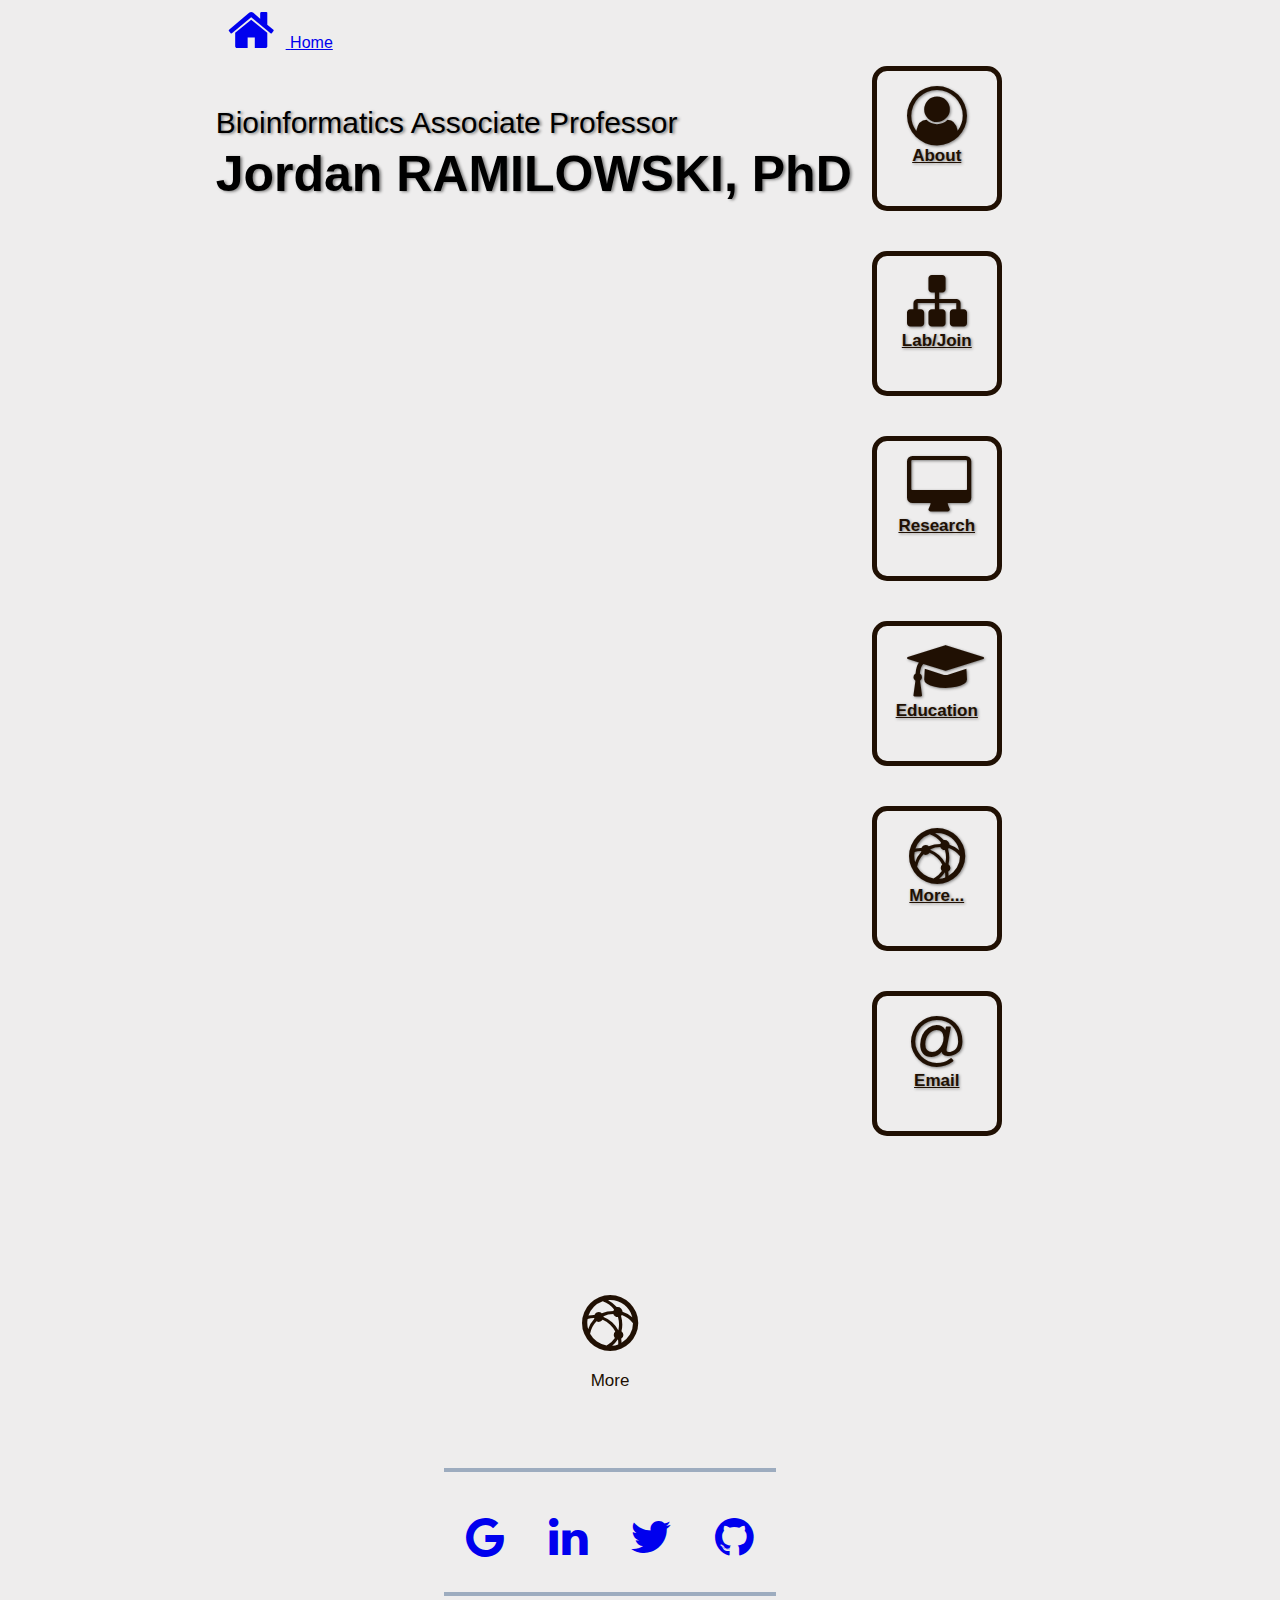
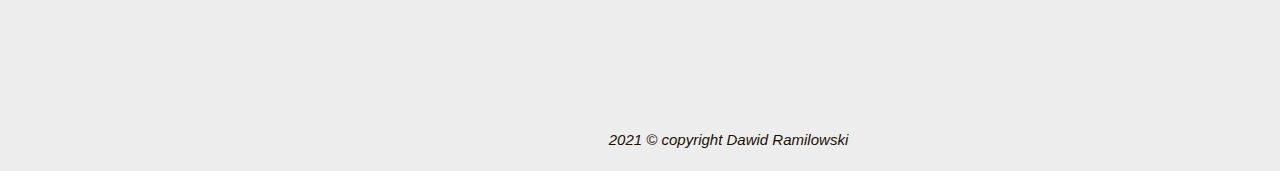
<file: 05_more.html>
<!DOCTYPE html>
<html lang="en" dir="ltr">

<head>
  <meta charset="utf-8">
  <title>Jordan Ramilowski - profile web-page</title>

  <!-- Favicon -->
  <link rel="icon" href="/sources/favicon/favicon.ico"

  <!-- CSS style-sheets -->
  <link rel="stylesheet" href="https://stackpath.bootstrapcdn.com/bootstrap/4.5.0/css/bootstrap.min.css" integrity="sha384-9aIt2nRpC12Uk9gS9baDl411NQApFmC26EwAOH8WgZl5MYYxFfc+NcPb1dKGj7Sk" crossorigin="anonymous">

  <link rel="stylesheet" href="css_main/style_index_23.1.css" />
  <link rel="stylesheet" href="css/fontello.css" />

  <link rel="preconnect" href="https://fonts.gstatic.com" />

  <link href="https://fonts.googleapis.com/css2?family=Lato:wght@100;300;700&display=swap" rel="stylesheet">

</head>

<body>

  <div id="container">


    <div id="content">

      <div id="header">
        <div class="home_button">
          <a href="index.html" class="tile_home_icon">
            <i class="icon-home"></i>
            <span class="home_txt">Home</span>
          </a>
        </div>


        <div class="top_bar">
          <h2>Bioinformatics Associate Professor</h2>
          <h1>Jordan RAMILOWSKI, PhD</h1>
        </div>

      </div>


      <div id="leftC">
        <a href="01_about.html" class="tile_homepage">
          <i class="icon-user-circle-o"></i>
          About
        </a>

        <a href="02_lab.html" class="tile_homepage">
          <i class="icon-sitemap"></i></i>
          Lab/Join
        </a>

        <a href="03_research.html" class="tile_homepage">
          <i class="icon-desktop"></i>
          Research
        </a>

        <a href="04_education.html" class="tile_homepage">
          <i class="icon-graduation-cap-1"></i>
          Education
        </a>

        <a href="05_more.html" class="tile_homepage">
          <i class="icon-data-science"></i>
          More...
        </a>

        <a href="06_email.html" class="tile_homepage">
          <i class="icon-at"></i>
          Email
        </a>
      </div>

      <div id="rightC">
        <div class="tile_rightC">

        <i class="icon-data-science"></i>
        <p>More</p>
        <div class="contact_logos">
          <a href="https://gmail.com">
            <div class="tile_contact">
              <i class="icon-google"></i>
            </div>
          </a>

          <a href="https://linkedin.com">
            <div class="tile_contact">
              <i class="icon-linkedin"></i>
            </div>
          </a>

          <a href="https://twitter.com">
            <div class="tile_contact">
              <i class="icon-twitter"></i>
            </div>
          </a>

          <a href="https://github.com">
            <div class="tile_contact">
              <i class="icon-github-circled"></i>
            </div>
          </a>
        </div>
      </div>

  </div>

</div>

<div id="footer">
  2021 © copyright Dawid Ramilowski
</div>

</body>

</html>
</file>
<file: css_main/style_index_23.1.css>
body {
  background-color: rgba(238, 237, 237, 1);
  font-family: brother-1816, sans-serif;
  font-style: normal;
  font-weight: 200;
  height: hsl(360, 100%, 100%);
}

/**************************************** CONTENT **/
#content {
  /* background-color: rgba(27,67,123,1); */
  border: solid 4px #201003;
  border-radius: 23px;
  margin-top: 90px;
  margin-left: auto;
  margin-right: auto;
  width: 75%;
  height: 85%;
  display: flex;
  flex-direction: row;
  align-items: center;
  justify-content: center;
  align-self: center;
  flex-flow: wrap;
}



/* ************************************ HEADER */

h1 {
  font-size: 30px;
  font-weight: bold;
  margin: 0;
  text-shadow: 2px 1px 3px grey;
}

h2 {
  font-size: 20px;
  font-weight: 300;
  margin: 0;
  text-shadow: 2px 1px 3px grey;
}

.bottom_dots {
  font-size: 30px;
  color: grey;
  text-align: center;
  padding: 30px;
}

.index_topName {
  margin-bottom: 20px;
  width: 90%;
  text-align: center;
  display: flex;
  flex-direction: column;
  /* background-color: #3d5f8a; */
  color: #201003;
  opacity: 94%
}


/****************************** CONTAINERS Left+Right **/
#leftC {
  /* background-color: #c47e16; */
  margin-right: 10px;
  margin-top: 40px;
  margin-bottom: 35px;
  width: 480px;
  height: 570px;
  display: flex;
  align-items: center;
  justify-content: center;
  flex-direction: row;
  flex-flow: wrap;
}

#rightC {
  /* background-color: red; */
  margin-left: 10px;
  margin-top: 40px;
  margin-bottom: 35px;
  width: 40%;
  height: 570px;
  display: flex;
  flex-direction: column;
  align-items: center;
  justify-content: center;
  align-content: center;
}

/**************************** TILES **/
.tile_homepage {
  border-radius: 10px;
  border: solid 5px #201003;
  width: 120px;
  height: 120px;
  margin: 20px;
  padding-top: 17px;
  color: #201003;
  text-shadow: 1px 1px 3px grey;
  font-size: 19px;
  text-align: center;
  font-weight: bold;
  display: flex;
  align-items: center;
  align-content: center;
  flex-direction: column;
}

.tile_homepage:hover {
  border-radius: 10px;
  border: solid 6.5px grey;
  color: grey;
  text-decoration: none;
  font-size: 17px;
  text-shadow: 2px 1px rgba(238, 237, 237, 1);
}

.tile_home {
  border-radius: 10px;
  /* border: solid 5px #201003; */
  width: 120px;
  height: 120px;
  margin: 20px;
  padding-top: 17px;
  color: #201003;
  text-shadow: 1px 1px 3px grey;
  font-size: 19px;
  text-align: center;
  font-weight: bold;
  display: flex;
  align-items: center;
  align-content: center;
  flex-direction: column;
}

.tile_home:hover {
  border-radius: 10px;
  /* border: solid 6.5px grey; */
  color: grey;
  text-decoration: none;
  font-size: 17px;
  text-shadow: 2px 1px rgba(238, 237, 237, 1);
}


.tile_dim23 {
  /* border-radius: 10px; */
  /* border: solid 4.2px #201003; */
  color: #201003;
  text-shadow: 1px 1px 2px #201003;
  /* border-radius: 10px;
  border: solid 4px rgba(238,237,237,1);
  color: rgba(238,237,237,1); */
  width: 120px;
  height: 120px;
  margin: 20px;
  padding-top: 17px;
  font-size: 16px;
  text-align: center;
  /* font-weight: bolder; */
  display: flex;
  align-items: center;
  align-content: center;
  flex-direction: column;
}

.tile_dim:hover {
  border-radius: 10px;
  border: solid 4px grey;
  color: grey;
  text-shadow: 1px 1px 2px grey;
  text-decoration: none;
}

.quote_box {
  /* background-color: green; */
  width: 85%;
  padding-right: auto;
  padding-left: auto;
  padding-top: 18px;
  text-align: center;
  font-weight: bold;
  text-shadow: 2px 1px 3px grey;
  border-radius: 5%;
  padding: 20px;
  opacity: 85%
}

.img_jordan {
  height: 342px;
  width: 300px;
  border-radius: 10px;
  border: solid 3.2px #201003;
}

.tile_rightC {
  /* background-color: yellow; */
  border-radius: 10px;
  width: 92%;
  height: 91%;
  margin: 20px;
  padding: 17px;
  color: #201003;
  font-size: 17px;
  text-align: justify;
  font-weight: bolder;
  line-height: 130%;
  display: flex;
  align-items: center;
  align-content: center;
  flex-direction: column;
}

.icon_tile_title {
  font-weight: bold;
  font-size: 18px;
  padding-top: 5px;
  padding-bottom: 50px;
  text-align: center;
}

.horizontal_line {
  border-top: solid 2.3px grey;
  color: rgba(238, 237, 237, 1);
}

/************************* SCROLLBAR **/
.scroll_bar {
  width: 120%;
  padding-left: 35px;
  overflow: hidden;
  overflow: auto;
  font-size: 17px;
  font-weight: 400;
}

.scroll_bar::-webkit-scrollbar {
  width: 10px;
  background-color: rgba(238, 237, 237, 1);
  border-radius: 10px;
}

.scroll_bar::-webkit-scrollbar-thumb {
  border-radius: 10px;
  -webkit-box-shadow: inset 0 0 10px rgba(0, 0, 0, 0.5);
}

/************************* SCROLLBAR_contactbox **/
.scroll_bar_contactbox {
  width: 120%;
  padding-right: auto;
  margin-left: auto;
  overflow: hidden;
  overflow: auto;
  font-size: 17px;
  font-weight: lighter;
}

.scroll_bar_contactbox::-webkit-scrollbar {
  width: 10px;
  background-color: rgba(238, 237, 237, 1);
  border-radius: 10px;
}

.scroll_bar_contactbox::-webkit-scrollbar-thumb {
  border-radius: 10px;
  -webkit-box-shadow: inset 0 0 10px rgba(0, 0, 0, 0.5);
}

.scroll_bar_txt {
  font-size: 17px;
  padding-right: 25px;
  text-align: justify;
  line-height: 1.3;
}

.email_txt {
  font-size: 20px;
  padding: 7px;
}

#emailAddress {
  width: 95%;
  font-size: 23px;
  padding: 5px;
}

#message {
  width: 95%;
  font-size: 23px;
  padding: 7px;
}

#mail_btn {
  font-size: 23px;
  padding: 7px;
}

.google_scholar_txt {
  font-size: 18px;
  font-weight: bold;
  text-decoration: none;
  text-align: center;
}

.google_scholar_txt:hover {
  font-size: 18px;
  font-weight: bold;
  text-decoration: none;
}

.google_scholar {
  color: #3d5f8a;
  text-decoration: none;
}

.google_scholar:hover {
  color: grey;
  text-decoration: none;
}

/* ****************** */
.tile_contact {
  width: auto;
  height: auto;
  margin: 10px;
  padding-top: 12px;
  /* color: #3d5f8a; */
  /* font-weight: bolder; */
  display: flex;
  align-items: center;
  align-content: center;
  flex-direction: column;
}

/***************** LINKS BOX & ICONS */
.contact_logos {
  height: 120px;
  /* background: red; */
  margin-top: 58px;
  border-bottom: solid 4px #9dacbf;
  border-top: solid 4px #9dacbf;
  display: flex;
  flex-direction: column;
  justify-content: space-between;
  align-content: center;
  flex-flow: wrap;
}

.icon-google:hover {
  color: #9dacbf;
}

.icon-linkedin:hover {
  color: #9dacbf;
}

.icon-twitter:hover {
  color: #9dacbf;
}

.icon-github-circled:hover {
  color: #9dacbf;
}

/** FOOTER **/
#footer {
  margin-bottom: 7px;
  margin-left: 28.5%;
  padding-top: 7em;
  padding-bottom: 1em;
  width: 70%;
  text-align: center;
  font-size: 18px;
  font-style: italic;
  color: #201003;
  /* position: fixed; */
  bottom: 0;
}

#footer23 {

  margin-left: 28.5%;
  padding-top: 7em;
  padding-bottom: 1em;
  width: 70%;
  text-align: center;
  font-size: 18px;
  font-style: italic;
  color: #201003;
  /* position: fixed; */
  bottom: 0;
}



.footer_txt {
  text-decoration: none;
}

.footer_txt:hover {
  color: grey;
  font-size: 14.5px;
  text-decoration: none;
  /* background-color: red; */
}

.git {
  font-size: 14.5px;
}



/******************************** MediaQ */

/* --------------------------------------------------------------------------- */


@media all and (min-width: 2000px) and (max-width: 3841px) {
  #content {
    background-color: rgba(238, 237, 237, 1);
    border: none;
    border-radius: 0px;
    margin-left: auto;
    margin-right: auto;
    padding-bottom: 35px;
    margin-top: -2px;
    width: 100%;
    display: flex;
    flex-direction: row;
    justify-content: center;
    align-items: flex-start;
    flex-wrap: wrap;
  }

  #leftC {
    /* background-color: #c47e16; */
    /* padding-right: 230px; */
    /* margin-right: 180px; */
    margin-top: 210px;
    width: 17%;
    /* width: 480px; */
    height: 100%;
    display: flex;
    align-items: center;
    justify-content: flex-start;
    flex-direction: row;
    flex-flow: wrap;
    /* order: 2; */
  }

  #rightC {
    /* background-color: pink; */
    /* padding: 10px 20px; */
    /* padding-top: 50px; */
    /* margin-left: 0px; */
    margin-right: 70px;
    /* margin-bottom: 50px; */
    margin-top: 15px;
    width: 75%;
    height: 100%;
    /* width: 480px;
   height: 570px; */
    display: flex;
    flex-direction: column;
    align-items: center;
    /* justify-content: center; */
    /* order: 1; */
    align-self: baseline;
  }

  .quote_box {
    /* background-color: green; */
    width: 75%;
    height: 90%;
    height: 120px;
    margin: 20px;
    color: #201003;
    padding-top: 12px;
    padding-right: auto;
    padding-left: auto;
    text-align: center;
    font-weight: bold;
    line-height: 150%;
    font-size: 23px;
  }

  .img_jordan {
    height: 40%;
    width: 25%;
    border-radius: 10px;
    /* border: solid 3.4px #3d5f8a; */
    margin-top: 20px;
  }


  h1 {
    font-size: 50px;
    font-weight: bold;
    text-align: center;
    margin: 0;
  }

  h2 {
    font-size: 30px;
    font-weight: normal;
    margin: 50px 0 5px 0;
  }

  /* TILES ******************************************* */
  .tile_homepage {
    border-radius: 15px;
    color: #201003;
    width: 120px;
    height: 120px;
    margin: 20px;
    padding-top: 15px;
    font-size: 17px;
    text-align: center;
    display: flex;
    align-items: center;
    align-content: center;
    flex-direction: column;
  }

  .tile_homepage:hover {
    border-radius: 12px;
    border: solid 6px grey;
    color: grey;
    text-decoration: none;
    font-size: 16px;
  }

  .tile_dim {
    border-radius: 15px;
    border: solid 4px grey;
    color: grey;
    width: 120px;
    height: 120px;
    margin: 20px;
    padding-top: 15px;
    font-size: 17px;
    text-align: center;
    font-weight: bolder;
    display: flex;
    align-items: center;
    align-content: center;
    flex-direction: column;
  }

  .tile_rightC {
    /* background-color: yellow; */
    /* border: solid 4px #3d5f8a; */
    width: 83%;
    height: 91%;
    padding-bottom: 30px;
    text-align: justify;
    line-height: 135%;
    display: flex;
    align-items: center;
    align-content: center;
    flex-direction: column;
    justify-content: center;
  }

  .icon_tile_title {
    font-weight: bold;
    font-size: 28px;
    padding-top: 30px;
    text-shadow: 1px 1px 2px grey;
  }

  /************************* SCROLLBAR **/
  .scroll_bar {
    width: 120%;
    height: 950px;
    padding-right: 15px;
    margin-top: 32px;
    overflow: hidden;
    overflow: auto;
  }

  .scroll_bar::-webkit-scrollbar {
    width: 10px;
    background-color: rgba(238, 237, 237, 1);
    border-radius: 10px;
  }

  .scroll_bar::-webkit-scrollbar-thumb {
    border-radius: 10px;
    -webkit-box-shadow: inset 0 0 10px rgba(0, 0, 0, 0.5);
  }

  .scroll_bar_txt {
    font-size: 25px;
    font-weight: normal;
    line-height: 1.3;
  }

  /************************* SCROLLBAR_contactbox **/
  .scroll_bar_contactbox {
    width: 90%;
    overflow: hidden;
    overflow: auto;
    font-size: 28px;
  }

  .scroll_bar_contactbox::-webkit-scrollbar {
    width: 10px;
    background-color: rgba(238, 237, 237, 1);
    border-radius: 10px;
  }

  .scroll_bar_contactbox::-webkit-scrollbar-thumb {
    border-radius: 10px;
    -webkit-box-shadow: inset 0 0 10px rgba(0, 0, 0, 0.5);
  }

  .email_txt {
    font-size: 35px;
    padding: 7px;
  }

  #emailAddress {
    width: 95%;
    font-size: 23px;
    padding: 5px;
  }

  #message {
    width: 95%;
    font-size: 23px;
    padding: 7px;
  }

  #mail_btn {
    font-size: 23px;
    padding: 7px;
  }

  .google_scholar_txt {
    font-size: 26px;
    text-decoration: none;
    text-align: center;
  }

  .google_scholar_txt:hover {
    font-size: 25.5px;
    text-decoration: none;
  }

  .google_scholar {
    /* color: #9dacbf; */
    text-decoration: none;
  }

  .google_scholar:hover {
    color: grey;
  }

  #footer {
    margin-bottom: 7px;
    margin-left: 22%;
    /* margin-right: 30%; */
    padding-top: 1em;
    padding-bottom: 1em;
    ;
    /* padding-bottom: 55px; */
    width: 72%;
    text-align: center;
    font-size: 15px;
    font-style: italic;
    color: #201003;
    bottom: 0;
  }

  #footer23 {
    margin-bottom: 7px;
    margin-left: 22%;
    /* margin-right: 30%; */
    padding-top: 20em;
    padding-bottom: 1em;
    ;
    /* padding-bottom: 55px; */
    width: 70%;
    text-align: center;
    font-size: 15px;
    font-style: italic;
    color: #201003;
    bottom: 0;
  }



  .footer_txt {
    color: #201003;
    text-decoration: none;
  }

  .footer_txt:hover {
    color: grey;
    font-size: 14.5px;
    text-decoration: none;
  }
}

/* --------------------------------------------------------------------------- */
@media all and (min-width: 1024px) and (max-width: 1999px) {

  #content {
    background-color: rgba(238, 237, 237, 1);
    border: none;
    border-radius: 0px;
    margin-left: auto;
    margin-right: auto;
    padding-bottom: 35px;
    margin-top: -2px;
    width: 100%;
    display: flex;
    flex-direction: row;
    justify-content: center;
    align-items: flex-start;
    flex-wrap: wrap;
  }

  #leftC {
    /* background-color: #c47e16; */
    /* padding: 10px 20px; */
    margin-right: 23px;
    /* margin-top: 20px; */
    width: 15%;
    /* width: 480px; */
    height: 100%;
    display: flex;
    align-items: center;
    justify-content: flex-start;
    flex-direction: row;
    flex-flow: wrap;
    /* order: 2; */
  }

  #rightC {
    /* background-color: pink; */
    /* padding: 10px 20px; */
    /* padding-top: 50px; */
    /* margin-left: 0px; */
    margin-right: 70px;
    /* margin-bottom: 50px; */
    margin-top: 65px;
    width: 75%;
    height: 100%;
    /* width: 480px;
   height: 570px; */
    display: flex;
    flex-direction: column;
    align-items: center;
    /* justify-content: center; */
    /* order: 1; */
    align-self: baseline;
  }

  .quote_box {
    /* background-color: green; */
    width: 75%;
    height: 90%;
    height: 120px;
    margin: 20px;
    color: #201003;
    padding-top: 12px;
    padding-right: auto;
    padding-left: auto;
    text-align: center;
    font-weight: bold;
    line-height: 150%;
    font-size: 23px;
  }

  .img_jordan {
    height: 60%;
    width: 35%;
    border-radius: 10px;
    /* border: solid 3.4px #3d5f8a; */
    margin-top: 20px;
  }

  h1 {
    font-size: 50px;
    font-weight: bold;
    text-align: center;
    margin: 0;
  }

  h2 {
    font-size: 30px;
    font-weight: normal;
    margin: 50px 0 5px 0;
  }

  /* TILES ************************* */
  .tile_homepage {
    border-radius: 15px;
    color: #201003;
    width: 120px;
    height: 120px;
    margin: 20px;
    padding-top: 15px;
    font-size: 17px;
    text-align: center;
    display: flex;
    align-items: center;
    align-content: center;
    flex-direction: column;
  }

  .tile_homepage:hover {
    border-radius: 12px;
    border: solid 6px grey;
    color: grey;
    text-decoration: none;
    font-size: 16px;
  }

  .tile_dim {
    border-radius: 15px;
    border: solid 4px grey;
    color: grey;
    width: 120px;
    height: 120px;
    margin: 20px;
    padding-top: 15px;
    font-size: 17px;
    text-align: center;
    font-weight: bolder;
    display: flex;
    align-items: center;
    align-content: center;
    flex-direction: column;
  }

  .tile_rightC {
    /* background-color: yellow; */
    /* border: solid 4px #3d5f8a; */
    width: 83%;
    height: 91%;
    /* margin: 20px; */
    /* margin-top: 10px; */
    padding-bottom: 30px;
    text-align: justify;
    line-height: 135%;
    display: flex;
    align-items: center;
    align-content: center;
    flex-direction: column;
    justify-content: center;
  }

  .icon_tile_title {
    font-weight: 500;
    font-size: 35px;
    padding-top: 20px;
    text-shadow: 1px 1px 2px grey;
  }

  /************************* SCROLLBAR **/
  .scroll_bar {
    width: 120%;
    height: 950px;
    padding-right: 15px;
    /* padding-top: 45px; */
    margin-top: 32px;
    overflow: hidden;
    overflow: auto;
  }

  .scroll_bar::-webkit-scrollbar {
    width: 10px;
    background-color: rgba(238, 237, 237, 1);
    border-radius: 10px;
  }

  .scroll_bar::-webkit-scrollbar-thumb {
    border-radius: 10px;
    -webkit-box-shadow: inset 0 0 10px rgba(0, 0, 0, 0.5);
  }

  .scroll_bar_txt {
    font-size: 25px;
    font-weight: normal;
    line-height: 1.3;
    /* display: flex; */
    /* justify-content: flex-start; */
    /* align-items: flex-start; */
    /* padding-right: 30px; */
  }

  /************************* SCROLLBAR_contactbox **/
  .scroll_bar_contactbox {
    width: 90%;
    overflow: hidden;
    overflow: auto;
    font-size: 28px;
    /* font-weight: lighter; */
    /* display: flex; */
    /* justify-content: center; */
  }

  .scroll_bar_contactbox::-webkit-scrollbar {
    width: 10px;
    background-color: rgba(238, 237, 237, 1);
    border-radius: 10px;
  }

  .scroll_bar_contactbox::-webkit-scrollbar-thumb {
    border-radius: 10px;
    -webkit-box-shadow: inset 0 0 10px rgba(0, 0, 0, 0.5);
  }

  .email_txt {
    font-size: 25px;
    padding: 7px;
  }

  #emailAddress {
    width: 95%;
    font-size: 20px;
    padding: 5px;
  }

  #message {
    width: 95%;
    font-size: 20px;
    padding: 7px;
  }

  #mail_btn {
    font-size: 23px;
    padding: 7px;
    border-radius: 10px;
  }

  .google_scholar_txt {
    font-size: 26px;
    text-decoration: none;
    text-align: center;
  }

  .google_scholar_txt:hover {
    font-size: 25.5px;
    text-decoration: none;
  }

  .google_scholar {
    /* color: #9dacbf; */
    text-decoration: none;
  }

  .google_scholar:hover {
    color: grey;
  }

  #footer {
    margin-bottom: 7px;
    margin-left: 22%;
    /* margin-right: 30%; */
    padding-top: 1em;
    padding-bottom: 1em;
    ;
    /* padding-bottom: 55px; */
    width: 70%;
    text-align: center;
    font-size: 15px;
    font-style: italic;
    color: #201003;
    bottom: 0;
  }

  #footer23 {
    margin-bottom: 7px;
    margin-left: 22%;
    /* margin-right: 30%; */
    padding-top: 20em;
    padding-bottom: 1em;
    ;
    /* padding-bottom: 55px; */
    width: 70%;
    text-align: center;
    font-size: 15px;
    font-style: italic;
    color: #201003;
    bottom: 0;
  }


  .footer_txt {
    color: #201003;
    text-decoration: none;
  }

  .footer_txt:hover {
    color: grey;
    font-size: 14.5px;
    text-decoration: none;
  }
}

/* --------------------------------------------------------------------------- */
@media all and (max-width: 1023px) {
  #content {
    /* background-color: grey; */
    border: none;
    border-radius: 0px;
    margin-left: auto;
    margin-right: auto;
    padding-bottom: 35px;
    margin-top: -10px;
    width: 100%;
    display: flex;
    flex-direction: row;
    justify-content: center;
    align-items: flex-start;
    flex-wrap: wrap;
  }

  #leftC {
    /* background-color: #c47e16; */
    /* padding: 10px 20px; */
    margin-right: 0px;
    /* margin-top: 20px; */
    width: 25%;
    /* width: 480px; */
    height: 100%;
    display: flex;
    align-items: center;
    justify-content: center;
    flex-direction: row;
    flex-flow: wrap;
    /* order: 2; */
  }

  #rightC {
    /* background-color: pink; */
    margin-left: 0px;
    width: 75%;
    height: 100%;
    display: flex;
    flex-direction: column;
    align-items: center;
    align-self: baseline;
  }

  .quote_box {
    /* background-color: green; */
    width: 75%;
    height: 90%;
    height: 120px;
    margin: 20px;
    color: #201003;
    padding-top: 12px;
    padding-right: auto;
    padding-left: auto;
    text-align: center;
    font-weight: bold;
    line-height: 150%;
    font-size: 23px;
  }

  .img_jordan {
    height: 70%;
    width: 50%;
    border-radius: 10px;
    /* border: solid 3.4px #3d5f8a; */
    margin-top: 20px;
  }

  h1 {
    font-size: 45px;
    font-weight: bold;
    text-align: center;
    margin: 0;
  }

  h2 {
    font-size: 30px;
    font-weight: normal;
    margin: 50px 0 5px 0;
  }

  .bottom_dots {
    font-size: 25px;
    color: grey;
    height: 70px;
  }

  /* TILES ******************************************* */
  .tile_homepage {
    border-radius: 15px;
    color: #201003;
    width: 140px;
    height: 140px;
    margin: 20px;
    padding-top: 17px;
    font-size: 20px;
    text-align: center;
    display: flex;
    align-items: center;
    align-content: center;
    flex-direction: column;
  }

  .tile_homepage:hover {
    border-radius: 10px;
    border: solid 6px grey;
    color: grey;
    text-decoration: none;
    font-size: 25px;
  }

  .tile_dim {
    border-radius: 15px;
    border: solid 4px grey;
    color: grey;
    width: 140px;
    height: 140px;
    margin: 20px;
    padding-top: 17px;
    font-size: 22px;
    text-align: center;
    font-weight: bolder;
    display: flex;
    align-items: center;
    align-content: center;
    flex-direction: column;
  }

  .tile_rightC {
    /* background-color: yellow; */
    width: 83%;
    height: 91%;
    margin-top: 30px;
    padding-bottom: 30px;
    text-align: justify;
    display: flex;
    align-items: center;
    align-content: center;
    flex-direction: column;
    justify-content: center;
  }

  .icon_tile_title {
    font-weight: bold;
    font-size: 45px;
    padding-top: 30px;
    text-shadow: 1px 1px 2px grey;
  }

  /************************* SCROLLBAR **/
  .scroll_bar {
    width: 120%;
    height: 850px;
    padding-right: 15px;
    /* overflow: hidden; */
    overflow: auto;
  }

  .scroll_bar::-webkit-scrollbar {
    width: 7px !important;
    background-color: lightgrey;
    border-radius: 10px;

    -webkit-overflow-scrolling: Auto;
  }

  .scroll_bar::-webkit-scrollbar-thumb {
    border-radius: 10px !important;
    -webkit-box-shadow: inset 0 0 10px rgba(0, 0, 0, 0.5) !important;

    -webkit-border-radius: 10px !important;
    background: lightgrey !important;
  }

  .scroll_bar::-webkit-scrollbar-thumb:window-inactive {
  background: lightgrey !important;
}

  .scroll_bar::-webkit-scrollbar-track {
   -webkit-box-shadow: inset 0 0 6px rgba(0,0,0,0.3) !important;
   -webkit-border-radius: 10px !important;
   border-radius: 10px !important;
 }


  .scroll_bar_txt {
    font-size: 30px;
    font-weight: normal;
    line-height: 1.35;
  }

  /************************* SCROLLBAR_contactbox **/
  .scroll_bar_contactbox {
    width: 110%;
    overflow: hidden;
    overflow: auto;
    font-size: 28px;
  }

  .scroll_bar_contactbox::-webkit-scrollbar {
    width: 10px;
    background-color: rgba(238, 237, 237, 1);
    border-radius: 10px;
  }

  .scroll_bar_contactbox::-webkit-scrollbar-thumb {
    border-radius: 10px;
    -webkit-box-shadow: inset 0 0 10px rgba(0, 0, 0, 0.5);
  }

  .email_txt {
    font-size: 25px;
    padding: 7px;
  }

  #emailAddress {
    width: 95%;
    font-size: 20px;
    padding: 5px;
  }

  #message {
    width: 95%;
    font-size: 20px;
    padding: 7px;
  }

  #mail_btn {
    font-size: 23px;
    padding: 7px;
    border-radius: 10px;
  }

  .google_scholar_txt {
    font-size: 29px;
    text-decoration: none;
    text-align: center;
    padding-top: 20px;
  }

  .google_scholar_txt:hover {
    font-size: 29px;
    text-decoration: none;
  }

  .google_scholar {
    text-decoration: none;
  }

  #footer {
    /* margin-bottom: 7px; */
    margin-left: 28.5%;
    padding-top: 1em;
    padding-bottom: 1em;
    width: 70%;
    text-align: center;
    font-size: 15px;
    font-style: italic;
    color: #201003;

    bottom: 0;
  }

  #footer23 {

    margin-left: 28.5%;
    padding-top: 7em;
    padding-bottom: 1em;
    width: 70%;
    text-align: center;
    font-size: 15px;
    font-style: italic;
    color: #201003;

    bottom: 0;
  }

  .footer_txt {
    color: #201003;
    text-decoration: none;
  }

  .footer_txt:hover {
    color: grey;
    font-size: 14.5px;
    text-decoration: none;
  }
}
</file>
<file: css/fontello.css>
@font-face {
  font-family: 'fontello';
  src: url('../font/fontello.eot?3568371');
  src: url('../font/fontello.eot?3568371#iefix') format('embedded-opentype'),
       url('../font/fontello.woff2?3568371') format('woff2'),
       url('../font/fontello.woff?3568371') format('woff'),
       url('../font/fontello.ttf?3568371') format('truetype'),
       url('../font/fontello.svg?3568371#fontello') format('svg');
  font-weight: normal;
  font-style: normal;
}
/* Chrome hack: SVG is rendered more smooth in Windozze. 100% magic, uncomment if you need it. */
/* Note, that will break hinting! In other OS-es font will be not as sharp as it could be */

@media screen and (-webkit-min-device-pixel-ratio:0) {
  @font-face {
    font-family: 'fontello';
    src: url('../font/fontello.svg?3568371#fontello') format('svg');
  }
}


 [class^="icon-"]:before, [class*=" icon-"]:before {
  font-family: "fontello";
  font-style: normal;
  font-weight: normal;
  speak: never;

  display: inline-block;
  text-decoration: inherit;
  width: 1em;
  margin-right: .2em;
  text-align: center;
  /* opacity: .8; */

  /* For safety - reset parent styles, that can break glyph codes*/
  font-variant: normal;
  text-transform: none;

  /* fix buttons height, for twitter bootstrap */
  line-height: 1em;

  /* Animation center compensation - margins should be symmetric */
  /* remove if not needed */
  margin-left: .2em;

  /* you can be more comfortable with increased icons size */
  /* font-size: 120%; */

  /* Font smoothing. That was taken from TWBS */
  -webkit-font-smoothing: antialiased;
  -moz-osx-font-smoothing: grayscale;

  /* Uncomment for 3D effect */
  /* text-shadow: 1px 1px 1px rgba(127, 127, 127, 0.3); */
}

/* */ .icon-home:before { content: '\e800'; font-size: 50px;} /* '' */
.icon-network:before { content: '\e801';} /* '' */
.icon-graduation-cap:before { content: '\e802'; } /* '' */
.icon-users:before { content: '\e803'; } /* '' */
.icon-list-alt:before { content: '\e804'; } /* '' */
.icon-th-large:before { content: '\e805'; } /* '' */
.icon-github:before { content: '\e806'; } /* '' */
.icon-location:before { content: '\e807'; } /* '' */
/* */ .icon-data-science:before { content: '\f016'; font-size: 60px;} /* '' */
.icon-data-science-inv:before { content: '\f017'; } /* '' */
.icon-monitor:before { content: '\f032'; } /* '' */
.icon-github-circled-1:before { content: '\f054'; } /* '' */
/* */ .icon-github-circled-alt2:before { content: '\f056';} /* '' */
.icon-user:before { content: '\f061'; } /* '' */
.icon-users-1:before { content: '\f064'; } /* '' */
/* */ .icon-twitter:before { content: '\f099'; font-size: 45px;} /* '' */
/* */ .icon-github-circled:before { content: '\f09b'; font-size: 45px;} /* '' */
.icon-mail-alt:before { content: '\f0e0'; } /* '' */
/* */ .icon-linkedin:before { content: '\f0e1'; font-size: 45px;} /* '' */
/* */ .icon-sitemap:before { content: '\f0e8'; font-size: 60px;} /* '' */
/* */ .icon-sitemap23:before { content: '\f0e8'; font-size: 100px;} /* '' */
/* */ .icon-desktop:before { content: '\f108'; font-size: 60px;} /* '' */
/* */ .icon-desktop23:before { content: '\f108'; font-size: 100px;} /* '' */
.icon-laptop:before { content: '\f109'; } /* '' */
.icon-code:before { content: '\f121'; } /* '' */
.icon-direction:before { content: '\f124'; } /* '' */
/* */ .icon-graduation-cap-1:before { content: '\f19d'; font-size: 60px;} /* '' */
/* */ .icon-graduation-cap-123:before { content: '\f19d'; font-size: 100px;} /* '' */
/* */ .icon-google:before { content: '\f1a0'; font-size: 45px;} /* '' */
.icon-database:before { content: '\f1c0'; } /* '' */
.icon-copyright:before { content: '\f1f9'; } /* '' */
/* */ .icon-at:before { content: '\f1fa'; font-size: 60px;} /* '' */
/* */ .icon-at23:before { content: '\f1fa'; font-size: 100px;} /* '' */
.icon-creative-commons:before { content: '\f25e'; } /* '' */
.icon-user-circle:before { content: '\f2bd';} /* '' */
/* */ .icon-user-circle-o:before { content: '\f2be'; font-size: 60px;} /* '' */
/* */ .icon-user23:before { content: '\f2be'; font-size: 100px;} /* '' */
.icon-github-squared:before { content: '\f300'; } /* '' */
.icon-spread:before { content: '\f527'; } /* '' */


/******************************** MediaQ */

@media (max-width: 1023px)
{
  @font-face {
    font-family: 'fontello';
    src: url('../font/fontello.eot?3568371');
    src: url('../font/fontello.eot?3568371#iefix') format('embedded-opentype'),
         url('../font/fontello.woff2?3568371') format('woff2'),
         url('../font/fontello.woff?3568371') format('woff'),
         url('../font/fontello.ttf?3568371') format('truetype'),
         url('../font/fontello.svg?3568371#fontello') format('svg');
    font-weight: normal;
    font-style: normal;
  }
  /* Chrome hack: SVG is rendered more smooth in Windozze. 100% magic, uncomment if you need it. */
  /* Note, that will break hinting! In other OS-es font will be not as sharp as it could be */

  @media screen and (-webkit-min-device-pixel-ratio:0) {
    @font-face {
      font-family: 'fontello';
      src: url('../font/fontello.svg?3568371#fontello') format('svg');
    }
  }


   [class^="icon-"]:before, [class*=" icon-"]:before {
    font-family: "fontello";
    font-style: normal;
    font-weight: normal;
    speak: never;

    display: inline-block;
    text-decoration: inherit;
    width: 1em;
    margin-right: .2em;
    text-align: center;
    /* opacity: .8; */

    /* For safety - reset parent styles, that can break glyph codes*/
    font-variant: normal;
    text-transform: none;

    /* fix buttons height, for twitter bootstrap */
    line-height: 1em;

    /* Animation center compensation - margins should be symmetric */
    /* remove if not needed */
    margin-left: .2em;

    /* you can be more comfortable with increased icons size */
    /* font-size: 120%; */

    /* Font smoothing. That was taken from TWBS */
    -webkit-font-smoothing: antialiased;
    -moz-osx-font-smoothing: grayscale;

    /* Uncomment for 3D effect */
    /* text-shadow: 1px 1px 1px rgba(127, 127, 127, 0.3); */
  }

  /* */ .icon-home:before { content: '\e800'; font-size: 65px;} /* '' */
  .icon-network:before { content: '\e801';} /* '' */
  .icon-graduation-cap:before { content: '\e802'; } /* '' */
  .icon-users:before { content: '\e803'; } /* '' */
  .icon-list-alt:before { content: '\e804'; } /* '' */
  .icon-th-large:before { content: '\e805'; } /* '' */
  .icon-github:before { content: '\e806'; } /* '' */
  .icon-location:before { content: '\e807'; } /* '' */
  /* */ .icon-data-science:before { content: '\f016'; font-size: 85px;} /* '' */
  .icon-data-science-inv:before { content: '\f017'; } /* '' */
  .icon-monitor:before { content: '\f032'; } /* '' */
  .icon-github-circled-1:before { content: '\f054'; } /* '' */
  .icon-github-circled-alt2:before { content: '\f056'; } /* '' */
  .icon-user:before { content: '\f061'; } /* '' */
  .icon-users-1:before { content: '\f064'; } /* '' */
  /* */ .icon-twitter:before { content: '\f099'; font-size: 45px;} /* '' */
  /* */ .icon-github-circled:before { content: '\f09b'; font-size: 45px;} /* '' */
  .icon-mail-alt:before { content: '\f0e0'; } /* '' */
  /* */ .icon-linkedin:before { content: '\f0e1'; font-size: 45px;} /* '' */
  /* */ .icon-sitemap:before { content: '\f0e8'; font-size: 77px;} /* '' */
  /* */ .icon-sitemap23:before { content: '\f0e8'; font-size: 100px;} /* '' */
  /* */ .icon-desktop:before { content: '\f108'; font-size: 77px;} /* '' */
  /* */ .icon-desktop23:before { content: '\f108'; font-size: 100px;} /* '' */
  .icon-laptop:before { content: '\f109'; } /* '' */
  .icon-code:before { content: '\f121'; } /* '' */
  .icon-direction:before { content: '\f124'; } /* '' */
  /* */ .icon-graduation-cap-1:before { content: '\f19d'; font-size: 77px;} /* '' */
  /* */ .icon-graduation-cap-123:before { content: '\f19d'; font-size: 100px;} /* '' */
  /* */ .icon-google:before { content: '\f1a0'; font-size: 45px;} /* '' */
  .icon-database:before { content: '\f1c0'; } /* '' */
  .icon-copyright:before { content: '\f1f9'; } /* '' */
  /* */ .icon-at:before { content: '\f1fa'; font-size: 77px;} /* '' */
  /* */ .icon-at23:before { content: '\f1fa'; font-size: 100px;} /* '' */
  .icon-creative-commons:before { content: '\f25e'; } /* '' */
  .icon-user-circle:before { content: '\f2bd';} /* '' */
  /* */ .icon-user-circle-o:before { content: '\f2be'; font-size: 77px;} /* '' */
  /* */ .icon-user23:before { content: '\f2be'; font-size: 100px;} /* '' */
  .icon-github-squared:before { content: '\f300'; } /* '' */
  .icon-spread:before { content: '\f527'; } /* '' */

}
</file>
